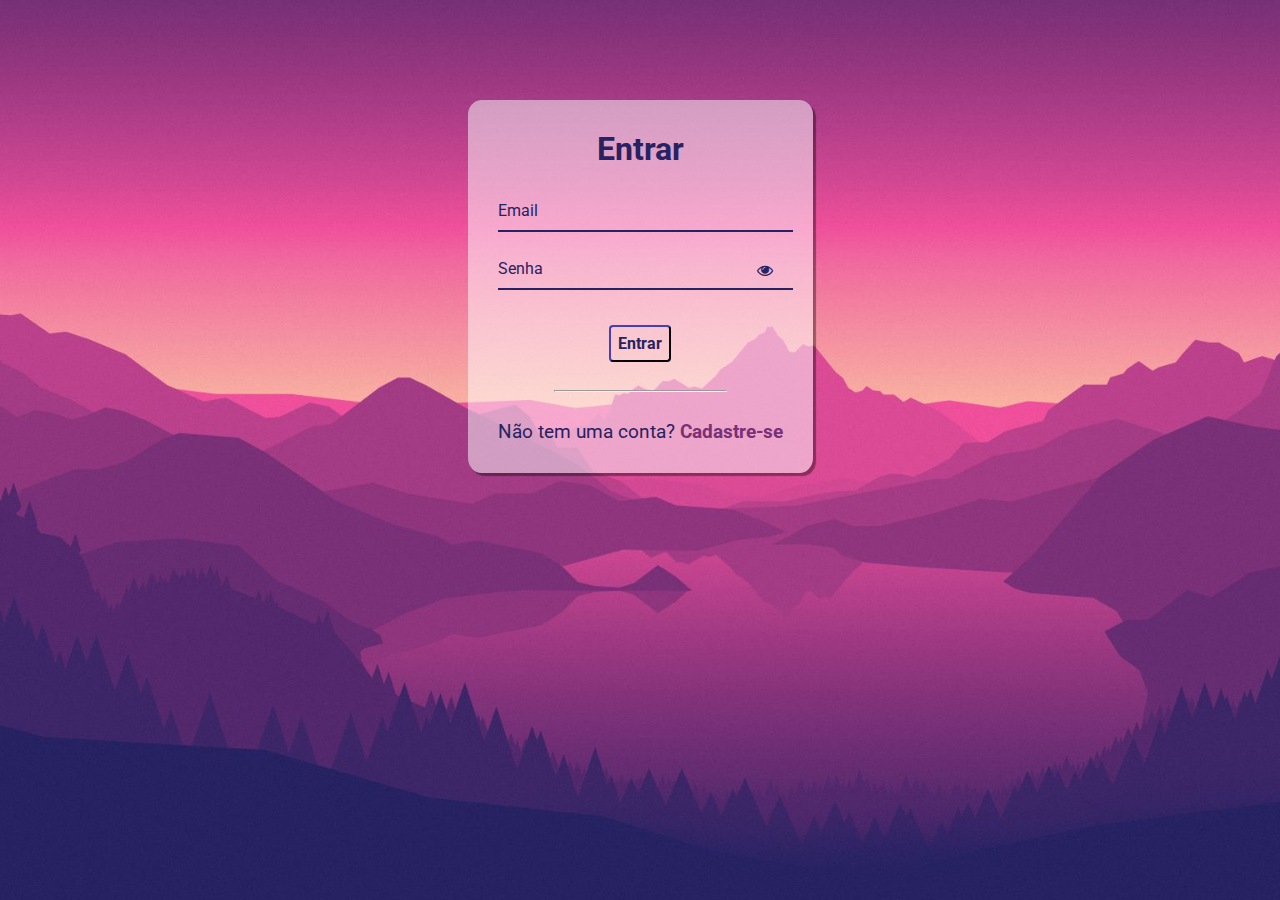
<file: tela de login/index.html>
<!DOCTYPE html>
<html lang="en">
<head>
    <meta charset="UTF-8">
    <meta http-equiv="X-UA-Compatible" content="IE=edge">
    <meta name="viewport" content="width=device-width, initial-scale=1.0">
    <link rel="stylesheet" href="./style.css">
    <script src="./script.js" defer></script>
    <title>Loginscreen</title>
    <link rel="stylesheet" href="https://stackpath.bootstrapcdn.com/font-awesome/4.7.0/css/font-awesome.min.css">
</head>
<body>
    <div class="conteiner">
        <div class="card">
        <h1> Entrar </h1>

        <div id="msgerror"></div>

        <div class="label-float">
            <input type="text" id="email" placeholder="" required>
            <label id="emaillabel" for="email"> Email </label>
        </div>

    <div class="label-float">
        <input type="password" id="senha" placeholder="" required>
        <label id="senhalabel" for="senha"> Senha </label>
        <i class="fa fa-eye" aria-hidden="true"></i>
    </div>
    
    <div class="justify-center">
        <button onclick="entrar ()"> Entrar </button>
    </div>

    <div class="justify-center">
        <hr>
    </div>

    <p> Não tem uma conta?
        <a href="./cadastro/cadastro.html">Cadastre-se</a>

    </p>
        </div>
    </div>
</body>
</html>
</file>
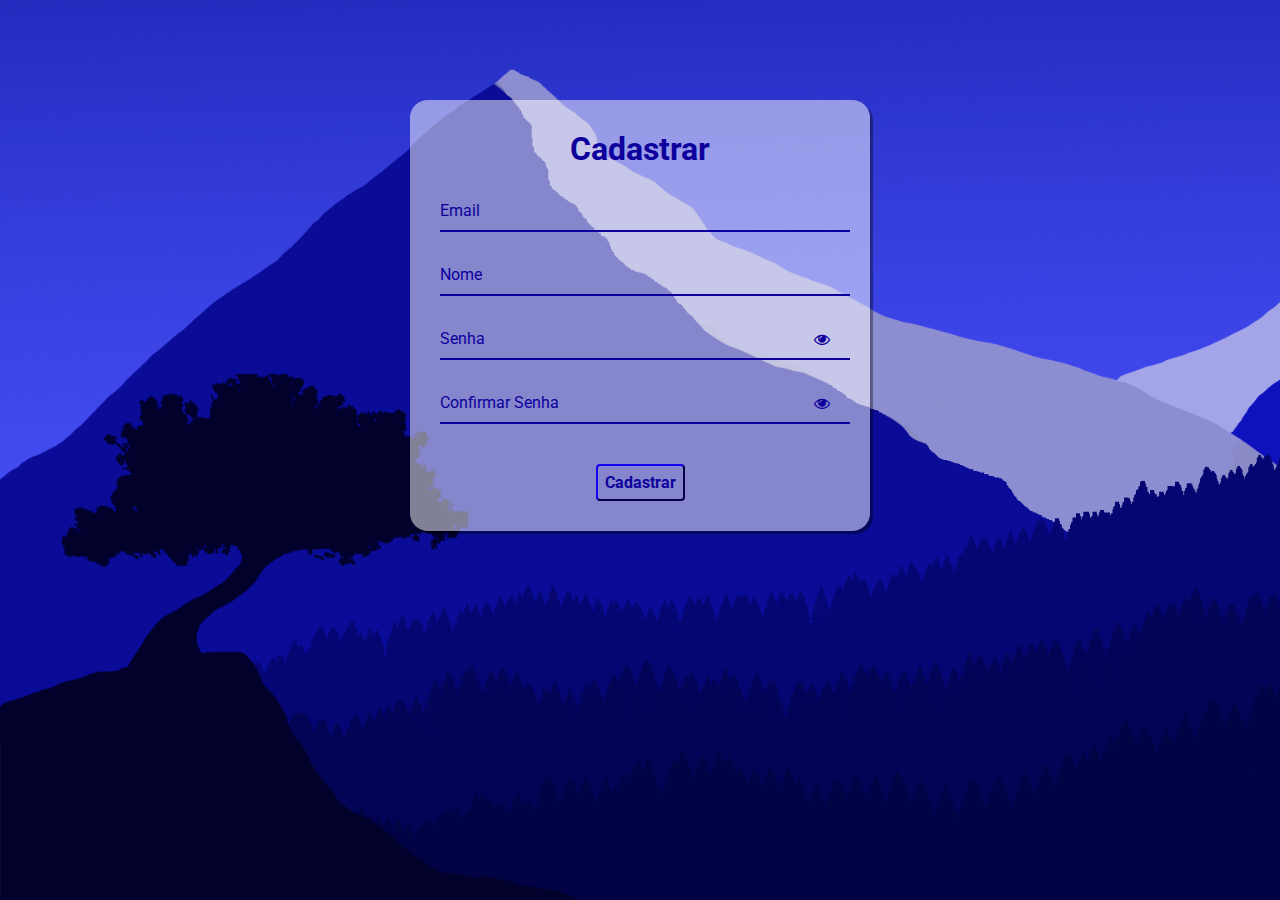
<file: cadastro/cadastro.html>
<!DOCTYPE html>
<html lang="en">
<head>
    <meta charset="UTF-8">
    <meta http-equiv="X-UA-Compatible" content="IE=edge">
    <meta name="viewport" content="width=device-width, initial-scale=1.0">
    <link rel="stylesheet" href="./estilo.css">
    <script src="./script.js" defer></script>
    <title>Cadastro</title>
    <link rel="stylesheet" href="https://stackpath.bootstrapcdn.com/font-awesome/4.7.0/css/font-awesome.min.css">
</head>
<body>
    
    <div class="conteiner">
        <div class="card">
        <h1> Cadastrar </h1>

        <div id="msgerror"></div>
        <div id="msgsucess"></div>
        
        <div class="label-float">
            <input type="text" id="email" placeholder="" required>
            <label id="labelemail" for="email"> Email </label>
        </div>

        <div class="label-float">
            <input type="text" id="nome" placeholder="" required>
            <label id="labelnome" for="nome"> Nome </label>
        </div>



    <div class="label-float">
        <input type="password" id="senha" placeholder="" required>
        <label id="labelsenha" for="senha"> Senha </label>
        <i id="versenha" class="fa fa-eye" aria-hidden="true"></i>
    </div>

    <div class="label-float">
        <input type="password" id="confirmsenha" placeholder="" required>
        <label id="labelconfirmsenha" for="confirmsenha"> Confirmar Senha </label>
        <i id="verconfirmsenha" class="fa fa-eye" aria-hidden="true"></i>
    </div>
    
    
    <div class="justify-center">
        <button onclick="cadastrar()"> Cadastrar </button>
    </div>

    
        </div>
    </div>
</body>
</html>
</file>
<file: tela de login/style.css>
@import url('https://fonts.googleapis.com/css2?family=Roboto:ital,wght@0,100;0,300;0,400;0,500;0,700;0,900;1,100;1,300;1,400;1,500;1,700;1,900&display=swap');

*{
    margin: 0;
    padding: 0;
    font-family: 'Roboto', sans-serif;
}

body {
    background-image: url(../image/foto2.jpg);
    background-repeat: no-repeat;
    background-size: cover;
    background-attachment: fixed;
}

.conteiner {
    display: flex;
    justify-content: center;
    width: 100%;
    margin-top: 100px;
}

.card {
    background-color: #ffffff80;
    padding: 30px;
    border-radius: 4%;
    box-shadow: 3px 3px 1px 0px #00000060;
}

h1{
    text-align: center;
    margin-bottom: 20px;
    color: #272262;
}

.label-float input {
    width: 100%;
    padding: 5px 5px;
    display: inline-block;
    border: 0;
    border-bottom: 2px solid #272262;
    background-color: transparent;
    outline: none;
    min-width: 180px;
    font-size: 16px;
    transition: all .3s ease-out;
    border-radius: 0;
}

.label-float {
    position: relative;
    padding-top: 13px;
    margin-top: 5%;
    margin-bottom: 5%;
}

.label-float input:focus + label,
.label-float input:valid+ label {
    font-size:13px;
    margin-top: 0;
    color: #4038a0;
}

.label-float label {
    color: #272262;
    pointer-events: none;
    position: absolute;
    top: 0;
    left: 0;
    margin-top: 13px;
    transition: all .3s ease-out;
}

.label-float input:focus + label {
    font-size:13px;
    margin-top: 0;
    color: #4038a0;
}

button {
    background-color: transparent;
    border-color: #272262;
    color: #272262;
    padding: 7px;
    font-weight: bold;
    font-size: 12pt;
    margin-top: 20px;
    border-radius: 4px;
    cursor: pointer;
    outline: none;
    transition: all .3s ease-out;
}

button:hover{
    background-color: #272262;
    color: #fff;
}

.justify-center{
    display: flex;
    justify-content: center;
}

hr{
    margin-top: 10%;
    margin-bottom: 10%;
    width: 60%;
}

p{
    color: #272262;
    font-size: 14pt;
    text-align: center;

}

a{
    color: #7a3077;
    font-weight: bold;
    text-decoration: none;
}

a:hover{
    color: #272262;
}

.fa-eye {
    position: absolute;
    top: 16px;
    right: 10px;
    cursor: pointer;
    color: #272262;
}

#msgerror {
    text-align: center;
    color: #050505;
    background-color: #f70031;
    padding: 10px;
    border-radius: 4px;
    display: none;
}
</file>
<file: cadastro/estilo.css>
@import url('https://fonts.googleapis.com/css2?family=Roboto:ital,wght@0,100;0,300;0,400;0,500;0,700;0,900;1,100;1,300;1,400;1,500;1,700;1,900&display=swap');

*{
    margin: 0;
    padding: 0;
    font-family: 'Roboto', sans-serif;
}

body {
    background-image: url(../image/XbRg9D7.png);
    background-repeat: no-repeat;
    background-size: cover;
    background-attachment: fixed;
}

.conteiner {
    display: flex;
    justify-content: center;
    width: 100%;
    margin-top: 100px;
}

.conteiner2 {
    display: flex;
    justify-content: center;
    width: 100%;
    margin-top: 100px;
}

.card {
    background-color: #ffffff80;
    padding: 30px;
    border-radius: 4%;
    box-shadow: 3px 3px 1px 0px #00000060;
    width: 400px;
}

h1{
    text-align: center;
    margin-bottom: 20px;
    color: #0d009c;
}

.label-float input {
    width: 100%;
    padding: 5px 5px;
    display: inline-block;
    border: 0;
    border-bottom: 2px solid #0d009c;
    background-color: transparent;
    outline: none;
    min-width: 180px;
    font-size: 16px;
    transition: all .3s ease-out;
    border-radius: 0;
}

.label-float {
    position: relative;
    padding-top: 13px;
    margin-top: 5%;
    margin-bottom: 5%;
}

.label-float input:focus {
    border-bottom: 2px solid #4038a0;
}

.label-float label {
    color: #0d009c;
    pointer-events: none;
    position: absolute;
    top: 0;
    left: 0;
    margin-top: 13px;
    transition: all .3s ease-out;
}

.label-float input:focus + label,
.label-float input:valid+ label {
    font-size:13px;
    margin-top: 0;
    color: #4038a0;
}

button {
    background-color: transparent;
    border-color: #0d009c;
    color: #0d009c;
    padding: 7px;
    font-weight: bold;
    font-size: 12pt;
    margin-top: 20px;
    border-radius: 4px;
    cursor: pointer;
    outline: none;
    transition: all .3s ease-out;
}

button:hover{
    background-color: #0d009c;
    color: #fff;
}

.justify-center{
    display: flex;
    justify-content: center;
}

.fa-eye {
    position: absolute;
    top: 15px;
    right: 10px;
    cursor: pointer;
    color: #0d009c;
}

#msgerror {
    text-align: center;
    color: #050505;
    background-color: #f70031;
    padding: 10px;
    border-radius: 4px;
    display: none;
}

#msgsucess {
    text-align: center;
    color: #00bb00;
    background-color: #bbffbe;
    padding: 10px;
    border-radius: 4px;
    display: none;
}
</file>
